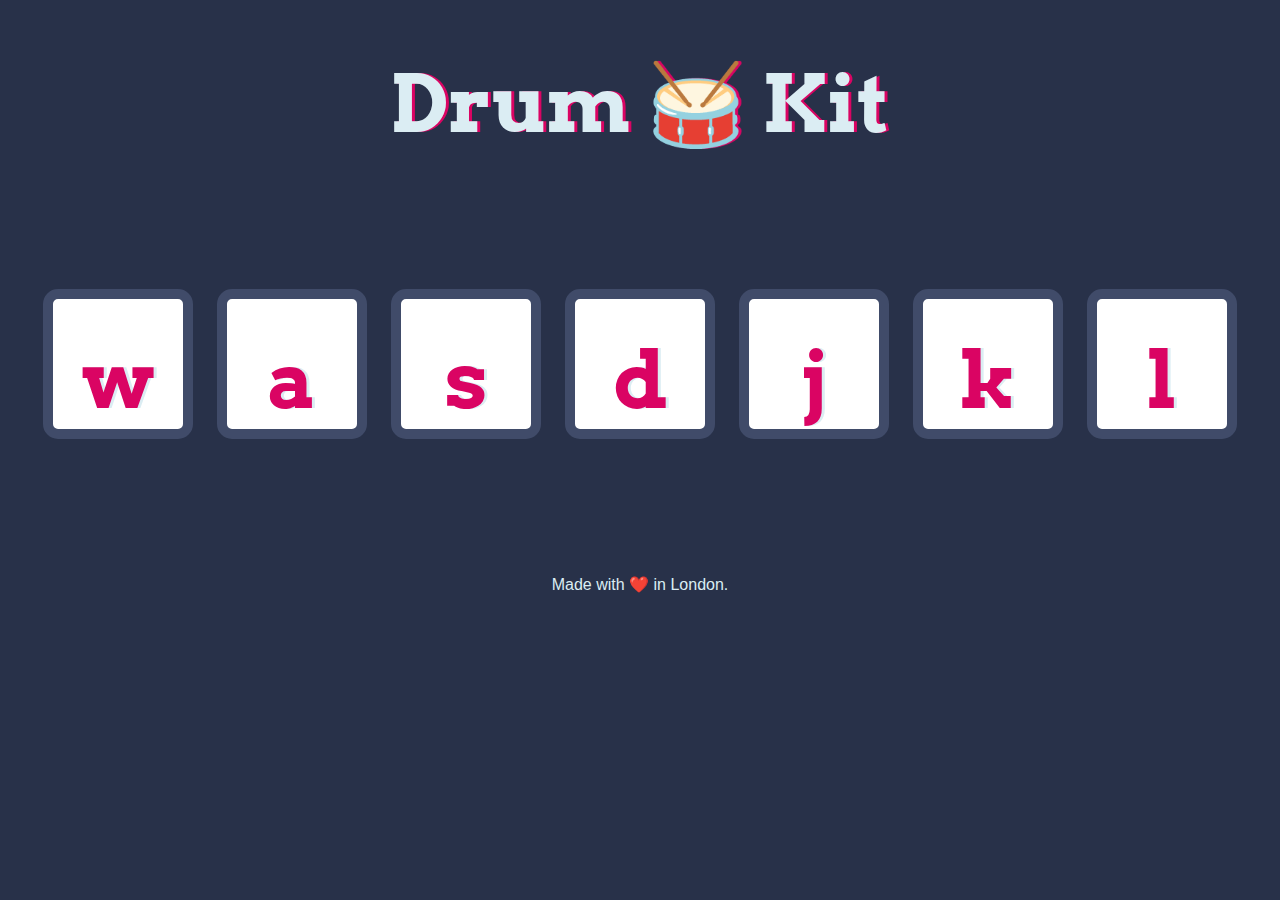
<file: Complete 2023 Web Developer Bootcamp/Project 1 - Drum Kit/index.html>
<!DOCTYPE html>
<html lang="en">
<head>
  <meta charset="UTF-8">
  <meta name="viewport" content="width=device-width, initial-scale=1.0">
  <title>Drum 🥁 Kit</title>
  <link rel="stylesheet" href="styles.css">
  <link href="https://fonts.googleapis.com/css?family=Arvo" rel="stylesheet">
</head>
<body>
  <h1 id="title">Drum 🥁 Kit</h1>
  <div class="set">
    <button class="w drum">w</button>
    <button class="a drum">a</button>
    <button class="s drum">s</button>
    <button class="d drum">d</button>
    <button class="j drum">j</button>
    <button class="k drum">k</button>
    <button class="l drum">l</button>
  </div>
  <footer>
    Made with ❤️ in London.
  </footer>
  <script src="index.js"></script>
</body>
</html>
</file>
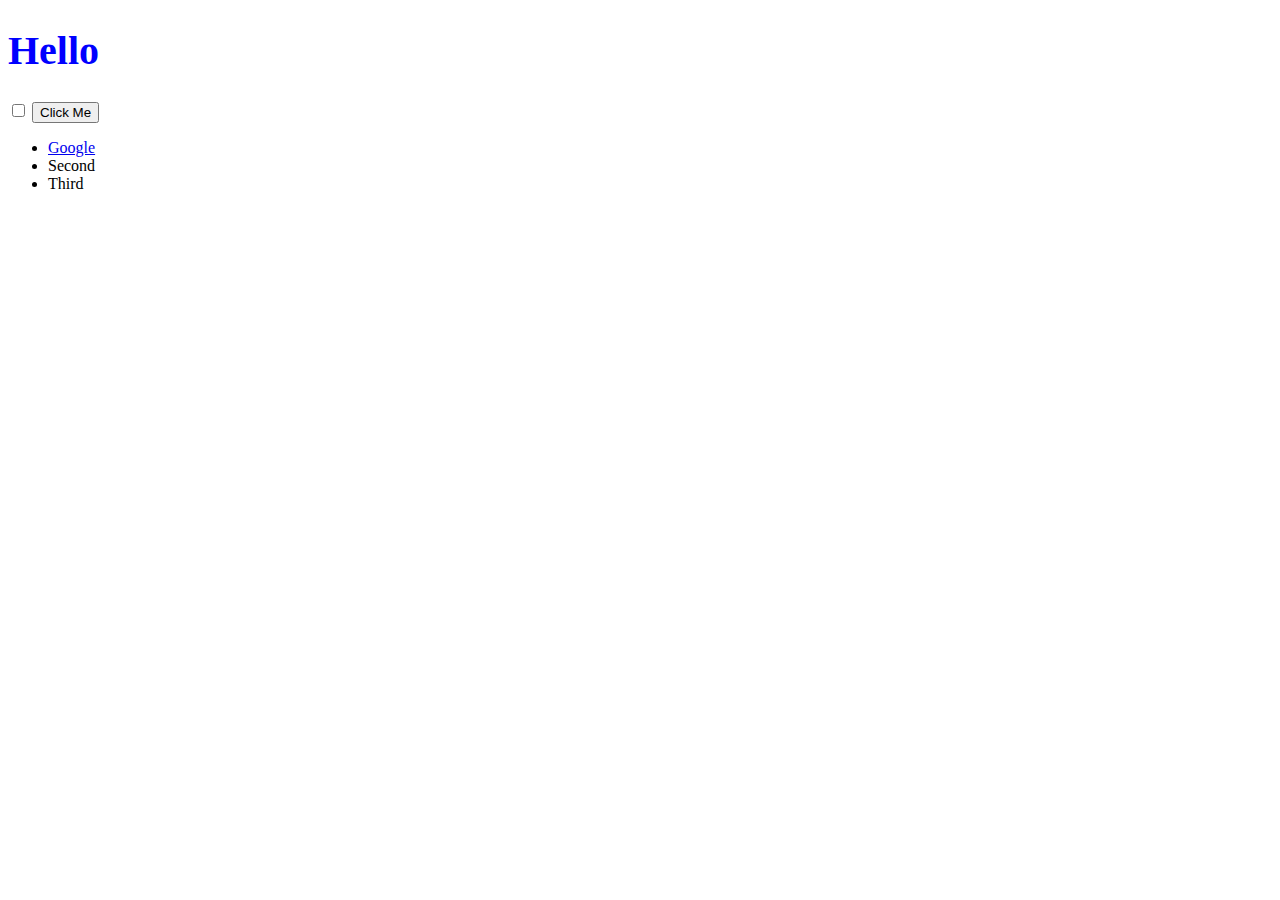
<file: Complete 2023 Web Developer Bootcamp/The Document Object Model (DOM)/index.html>
<!DOCTYPE html>
<html lang="en">
<head>
    <meta charset="UTF-8">
    <meta name="viewport" content="width=device-width, initial-scale=1.0">
    <title>Javascript DOM</title>
    <link rel="stylesheet" href="styles.css">
</head>
<body>
    <h1 id="title">Hello</h1>
    <input type="checkbox">
    <button class="btn invisible">Click Me</button>
    <ul id="list">
        <li class="list">
            <a href="https://www.google.com">Google</a>
        </li>
        <li class="list">Second</li>
        <li class="list">Third</li>
    </ul>
    <script src="index.js"></script>
</body>
</html>
</file>
<file: Complete 2023 Web Developer Bootcamp/Project 1 - Drum Kit/styles.css>
body {
  text-align: center;
  background-color: #283149;
}

h1 {
  font-size: 5rem;
  color: #DBEDF3;
  font-family: "Arvo", cursive;
  text-shadow: 3px 0 #DA0463;

}

footer {
  color: #DBEDF3;
  font-family: sans-serif;
}

.w {

}

.a {

}

.s {

}

.d {

}

.j {

}

.k {

}

.l {

}

.set {
  margin: 10% auto;
}

.game-over {
  background-color: red;
  opacity: 0.8;
}

.pressed {
  box-shadow: 0 3px 4px 0 #DBEDF3;
  opacity: 0.5;
}

.red {
  color: red;
}

.drum {
  outline: none;
  border: 10px solid #404B69;
  font-size: 5rem;
  font-family: 'Arvo', cursive;
  line-height: 2;
  font-weight: 900;
  color: #DA0463;
  text-shadow: 3px 0 #DBEDF3;
  border-radius: 15px;
  display: inline-block;
  width: 150px;
  height: 150px;
  text-align: center;
  margin: 10px;
  background-color: white;
}
</file>
<file: Complete 2023 Web Developer Bootcamp/The Document Object Model (DOM)/styles.css>
/* .invisible {
    visibility: hidden;
} */

.huge {
    font-size: 40px;
    color: blue;
    font-weight: bold;
}
</file>
